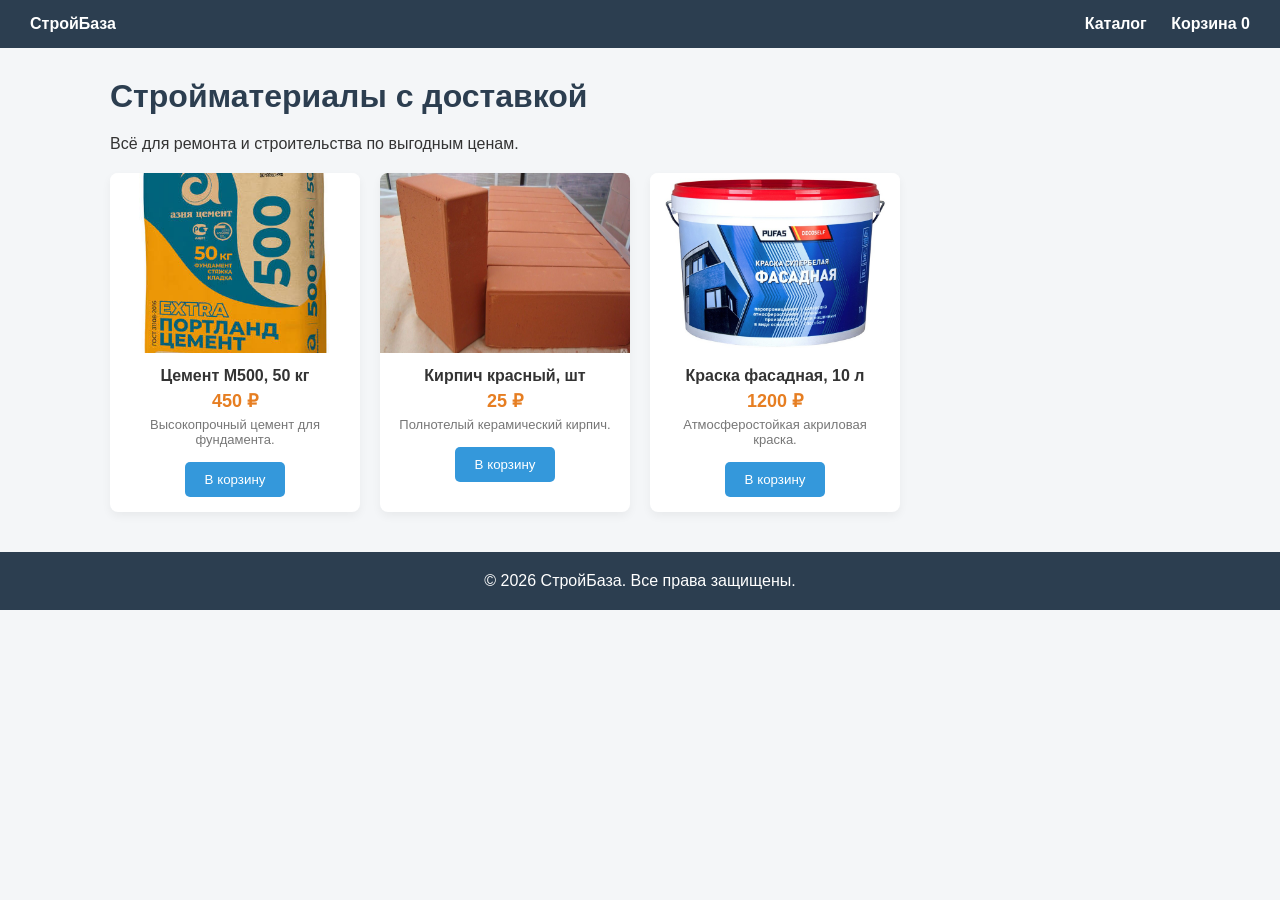
<file: index.html>
<!DOCTYPE html>
<html lang="ru">
<head>
    <meta charset="UTF-8">
    <meta name="viewport" content="width=device-width, initial-scale=1.0">
    <title>Стройматериалы с доставкой</title>
    <link rel="stylesheet" href="css/style.css">
</head>
<body>
    <header class="header">
        <div class="logo"><a href="index.html">СтройБаза</a></div>
        <nav class="nav">
            <a href="index.html">Каталог</a>
            <a href="cart.html" class="cart-link">Корзина <span id="cart-count">0</span></a>
        </nav>
    </header>

    <main class="container">
        <h1>Стройматериалы с доставкой</h1>
        <p>Всё для ремонта и строительства по выгодным ценам.</p>

        <div class="products" id="product-list">
            <!-- Товары будут добавлены через JS -->
        </div>
    </main>

    <footer class="footer">
        <p>© 2026 СтройБаза. Все права защищены.</p>
    </footer>

    <script src="js/main.js"></script>
</body>
</html>
</file>
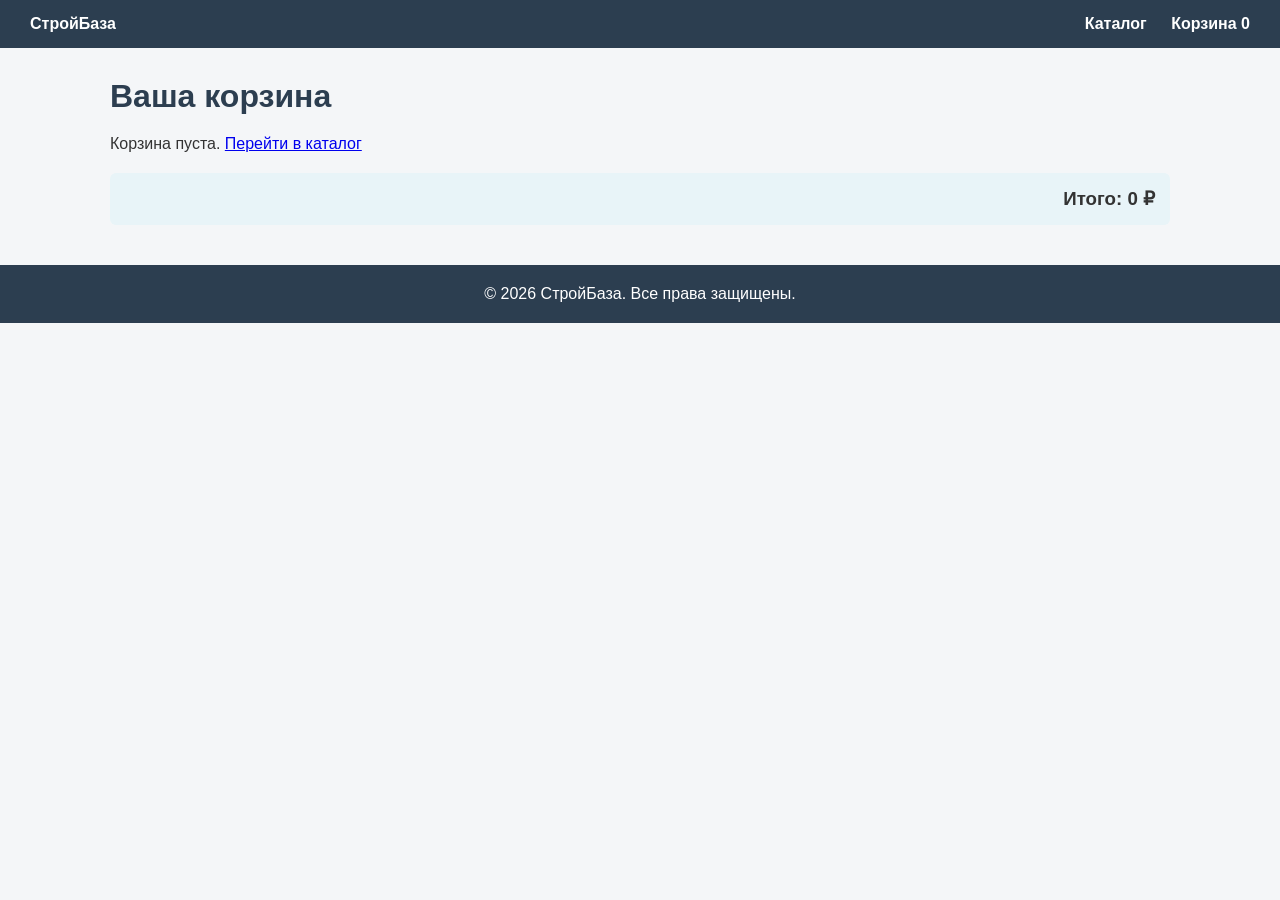
<file: cart.html>
<!DOCTYPE html>
<html lang="ru">
<head>
    <meta charset="UTF-8">
    <title>Корзина — СтройБаза</title>
    <link rel="stylesheet" href="css/style.css">
</head>
<body>
    <header class="header">
        <div class="logo"><a href="index.html">СтройБаза</a></div>
        <nav class="nav">
            <a href="index.html">Каталог</a>
            <a href="cart.html" class="cart-link">Корзина <span id="cart-count">0</span></a>
        </nav>
    </header>

    <main class="container">
        <h1>Ваша корзина</h1>
        <div id="cart-items"></div>
        <div class="cart-total">
            <h3>Итого: <span id="cart-total-price">0</span> ₽</h3>
        </div>
        
        <div class="checkout-form" id="checkout-form" style="display:none;">
            <h2>Оформление заказа</h2>
            <input type="text" id="name" placeholder="Ваше имя" required>
            <input type="tel" id="phone" placeholder="Телефон" required>
            <input type="text" id="address" placeholder="Адрес доставки" required>
            <button onclick="submitOrder()">Оформить заказ</button>
        </div>
        <div id="order-message" style="display:none; color: green; font-weight: bold; margin-top:20px;"></div>
    </main>

    <footer class="footer">
        <p>© 2026 СтройБаза. Все права защищены.</p>
    </footer>

    <script src="js/main.js"></script>
</body>
</html>
</file>
<file: css/style.css>
* { box-sizing: border-box; margin: 0; padding: 0; }
body { font-family: 'Segoe UI', Arial, sans-serif; background: #f4f6f8; color: #333; }

.header {
    display: flex; justify-content: space-between; align-items: center;
    background: #2c3e50; color: #fff; padding: 15px 30px;
}
.header a { color: #fff; text-decoration: none; font-weight: bold; }
.nav a { margin-left: 20px; }

.container { max-width: 1100px; margin: 30px auto; padding: 0 20px; }
h1 { color: #2c3e50; margin-bottom: 20px; }

/* Сетка товаров */
.products { display: grid; grid-template-columns: repeat(auto-fill, minmax(250px, 1fr)); gap: 20px; margin-top: 20px; }
.card {
    background: #fff; border-radius: 8px; overflow: hidden;
    box-shadow: 0 4px 10px rgba(0,0,0,0.05); text-align: center; padding-bottom: 15px;
}
.card img { width: 100%; height: 180px; object-fit: cover; background: #eee; }
.card h3 { font-size: 16px; margin: 10px 0 5px; }
.card .price { color: #e67e22; font-weight: bold; font-size: 18px; }
.card .desc { font-size: 13px; color: #777; margin: 5px 10px; }
.card button {
    background: #3498db; color: #fff; border: none; padding: 10px 20px;
    border-radius: 5px; cursor: pointer; margin-top: 10px;
}
.card button:hover { background: #2980b9; }

/* Корзина */
.cart-item {
    display: flex; justify-content: space-between; align-items: center;
    background: #fff; padding: 15px; margin-bottom: 10px; border-radius: 6px;
}
.cart-item button { background: #e74c3c; color: white; border: none; padding: 5px 10px; border-radius: 4px; cursor: pointer; }
.cart-total { text-align: right; margin: 20px 0; padding: 15px; background: #e8f4f8; border-radius: 6px; }

/* Форма заказа */
.checkout-form { max-width: 400px; margin-top: 20px; display: flex; flex-direction: column; gap: 10px; }
.checkout-form input { padding: 10px; border: 1px solid #ccc; border-radius: 5px; }
.checkout-form button { padding: 12px; background: #27ae60; color: white; border: none; border-radius: 5px; cursor: pointer; font-size: 16px; }

.footer { text-align: center; padding: 20px; background: #2c3e50; color: #fff; margin-top: 40px; }
</file>
